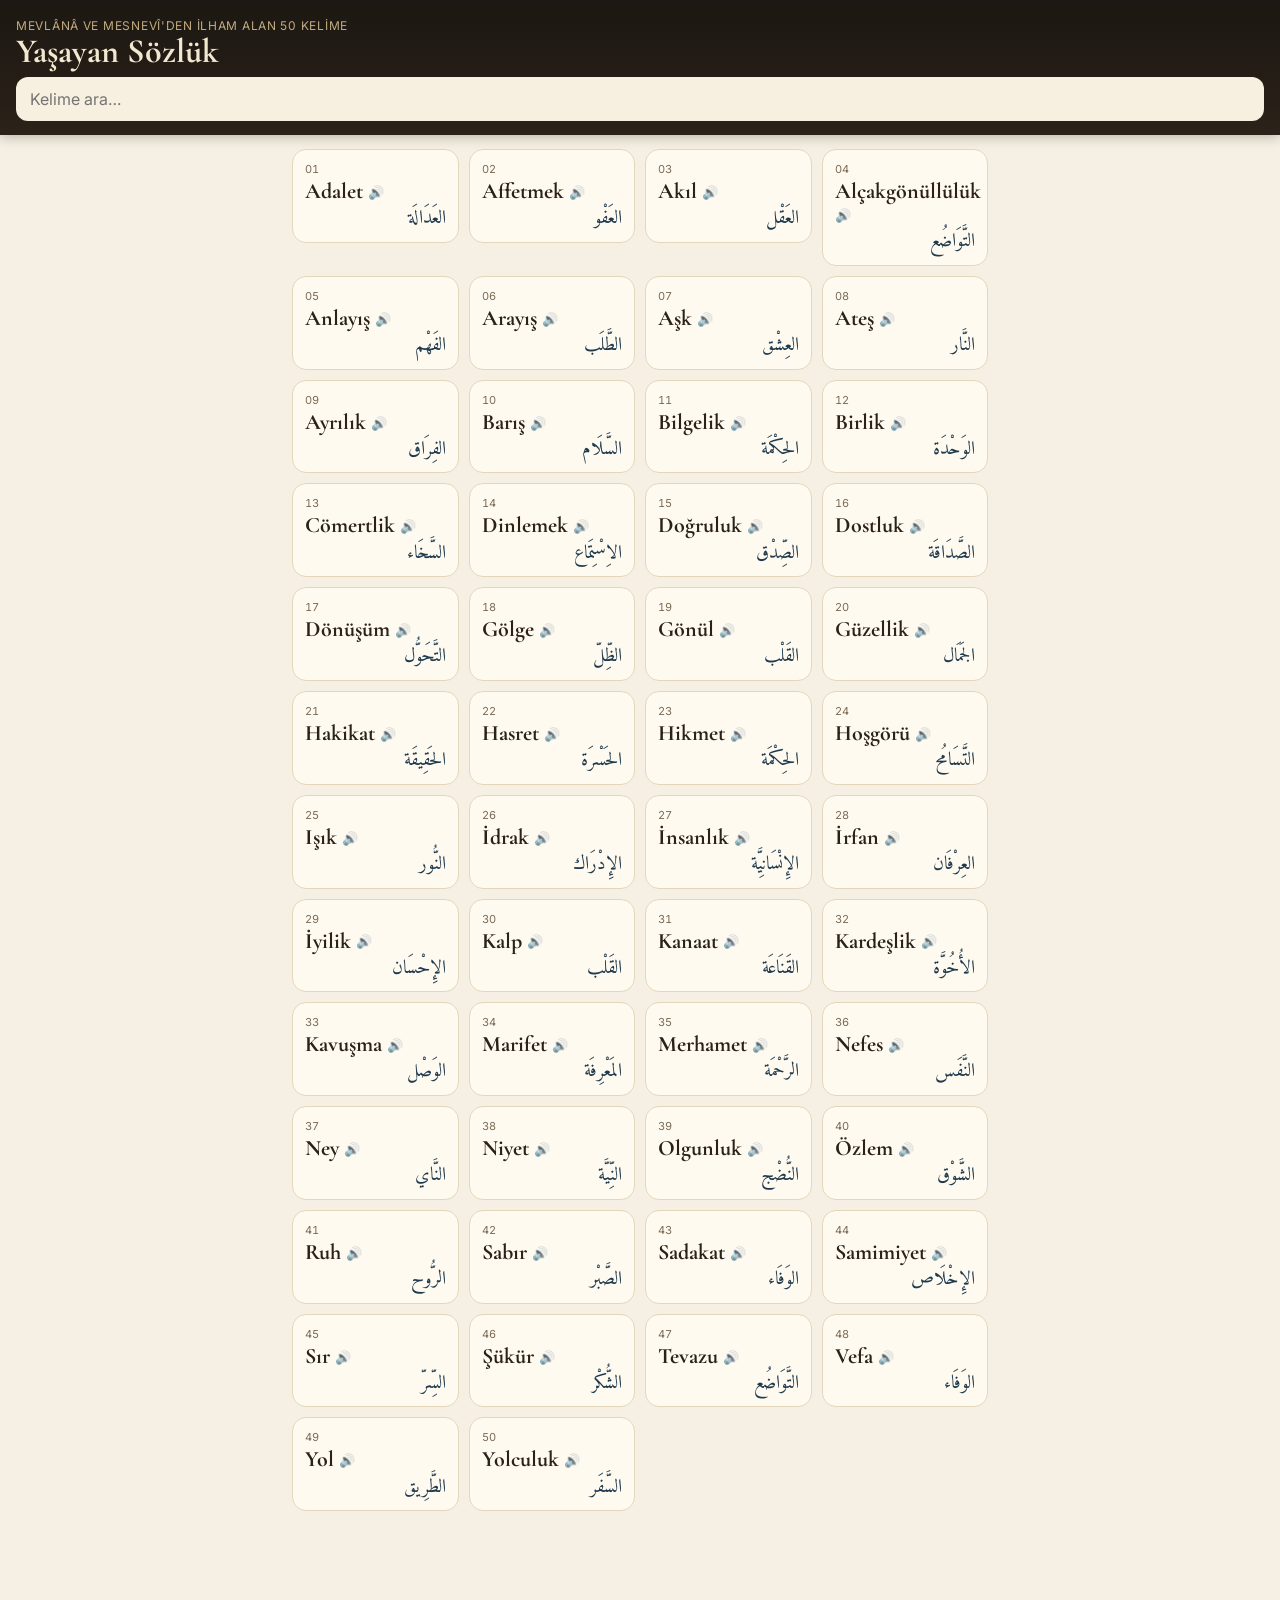
<file: index.html>
<!doctype html>
<html lang="tr">
<head>
  <meta charset="utf-8">
  <meta name="viewport" content="width=device-width, initial-scale=1, viewport-fit=cover">
  <meta name="theme-color" content="#1c1712">
  <title>Yaşayan Sözlük</title>
  <link rel="preconnect" href="https://fonts.googleapis.com">
  <link rel="preconnect" href="https://fonts.gstatic.com" crossorigin>
  <link href="https://fonts.googleapis.com/css2?family=Amiri:wght@400;700&family=Cormorant+Garamond:wght@500;600;700&family=Inter:wght@400;500;600&display=swap" rel="stylesheet">
  <link rel="stylesheet" href="style.css">
</head>
<body>
  <header class="ust">
    <div>
      <p class="ust-alt">Mevlânâ ve Mesnevî'den ilham alan 50 kelime</p>
      <h1>Yaşayan Sözlük</h1>
      <div class="durum" id="durum" title="Işık bağlantısı" hidden>
        <span class="nokta"></span><span id="durumYazi">Bağlanıyor…</span>
      </div>
    </div>
    <input id="ara" type="search" placeholder="Kelime ara…" autocomplete="off" aria-label="Kelime ara">
  </header>

  <main>
    <ol id="liste" class="liste" aria-label="Kelimeler"></ol>
    <p id="bos" class="bos" hidden>Eşleşen kelime yok.</p>
  </main>

  <!-- Detay kartı -->
  <div id="perde" class="perde" hidden></div>
  <section id="detay" class="detay" role="dialog" aria-modal="true" aria-labelledby="dBaslik" hidden>
    <button class="kapat" id="kapat" aria-label="Kapat">✕</button>
    <div class="gorsel" id="gorselKap">
      <img id="dGorsel" alt="">
      <div class="gorsel-yedek" id="dGorselYedek" hidden></div>
      <p class="gorsel-yazi" id="dGorselYazi" lang="ar" dir="rtl"></p>
      <!-- Mevlânâ çerçevesi -->
      <div class="cerceve" aria-hidden="true">
        <svg class="kose k1" viewBox="0 0 60 60"><use href="#rozet"/></svg>
        <svg class="kose k2" viewBox="0 0 60 60"><use href="#rozet"/></svg>
        <svg class="kose k3" viewBox="0 0 60 60"><use href="#rozet"/></svg>
        <svg class="kose k4" viewBox="0 0 60 60"><use href="#rozet"/></svg>
        <svg class="sikke" viewBox="0 0 64 64"><use href="#sikke"/></svg>
      </div>
    </div>
    <div class="detay-ic">
      <div class="detay-ust">
        <div>
          <span class="no" id="dNo"></span>
          <h2 id="dBaslik"></h2>
        </div>
        <button class="ses" id="sesBtn" aria-label="Sesi dinle">
          <svg viewBox="0 0 24 24" fill="none" stroke="currentColor" stroke-width="2" stroke-linecap="round" stroke-linejoin="round">
            <path d="M11 4.7a.7.7 0 0 0-1.2-.5L6.4 7.6A1.4 1.4 0 0 1 5.4 8H3a1 1 0 0 0-1 1v6a1 1 0 0 0 1 1h2.4a1.4 1.4 0 0 1 1 .4l3.4 3.4a.7.7 0 0 0 1.2-.5z" fill="currentColor"/>
            <path class="dalga d1" d="M16 9a5 5 0 0 1 0 6"/>
            <path class="dalga d2" d="M19.4 18.4a9 9 0 0 0 0-12.8"/>
          </svg>
        </button>
      </div>
      <p class="arapca" id="dArapca" lang="ar" dir="rtl"></p>
      <div class="ilerleme"><span id="sesIlerleme"></span></div>
      <section class="tanim" id="tanimKutu">
        <h3>Tanım</h3>
        <p id="dTanim"></p>
      </section>
      <figure class="soz" id="sozKutu">
        <blockquote id="dSoz"></blockquote>
      </figure>
    </div>
  </section>

  <!-- Çerçeve süsleri -->
  <svg width="0" height="0" style="position:absolute" aria-hidden="true">
    <defs>
      <symbol id="rozet" viewBox="0 0 60 60">
        <g transform="translate(30 30)">
          <rect x="-17" y="-17" width="34" height="34" fill="#1f8a7a" stroke="#e2c27d" stroke-width="2"/>
          <rect x="-17" y="-17" width="34" height="34" fill="#1f8a7a" stroke="#e2c27d" stroke-width="2" transform="rotate(45)"/>
          <circle r="9" fill="#0f2c3d" stroke="#e2c27d" stroke-width="2"/>
          <circle r="3.2" fill="#e2c27d"/>
        </g>
      </symbol>
      <symbol id="sikke" viewBox="0 0 64 64">
        <circle cx="32" cy="32" r="29.5" fill="#fbf6ec" stroke="#e2c27d" stroke-width="3"/>
        <circle cx="32" cy="32" r="25.5" fill="none" stroke="#1f8a7a" stroke-width="1.4"/>
        <path transform="translate(5.51 5.83) scale(0.02895)" fill="#2da954" fill-rule="evenodd" d="M926 1721C923 1713 924 1707 927 1698C931 1689 931 1690 967 1643C976 1632 988 1617 993 1610C998 1603 1005 1594 1008 1590C1016 1581 1058 1524 1070 1508C1115 1447 1152 1390 1180 1338C1203 1296 1221 1259 1232 1232C1234 1226 1237 1218 1238 1216C1239 1213 1240 1209 1240 1207C1240 1204 1239 1204 1237 1204C1236 1204 1226 1205 1216 1205C1205 1206 1191 1207 1184 1208C1093 1215 1043 1245 1019 1305C1017 1310 1015 1317 1014 1320C1013 1324 1012 1328 1011 1330C1010 1334 1007 1358 1005 1382C1002 1411 1005 1470 1011 1507C1014 1523 1014 1542 1011 1544C1007 1546 1003 1540 998 1522C997 1515 994 1505 992 1499C990 1493 989 1486 988 1484C988 1482 987 1476 986 1472C985 1468 983 1457 982 1448C963 1326 1003 1234 1094 1190C1111 1182 1132 1174 1145 1171C1150 1170 1157 1168 1162 1166C1179 1162 1233 1156 1242 1158C1245 1158 1248 1161 1250 1165C1251 1169 1252 1168 1255 1161C1259 1152 1257 1148 1250 1146C1215 1138 1200 1132 1180 1119C1157 1103 1138 1080 1127 1051C1122 1041 1117 1026 1116 1019C1115 1016 1114 1009 1113 1002C1108 979 1106 940 1109 906C1111 886 1113 881 1115 880C1120 879 1122 885 1123 910C1124 921 1125 935 1126 940C1126 944 1128 952 1128 957C1130 967 1136 989 1139 1000C1155 1045 1175 1075 1202 1094C1214 1102 1250 1119 1259 1121C1263 1121 1265 1119 1266 1106C1266 1101 1267 1093 1268 1088C1269 1083 1269 1070 1269 1058C1269 1006 1258 964 1233 924C1221 904 1199 877 1184 864C1176 857 1174 853 1177 850C1180 846 1190 847 1200 851C1205 853 1209 854 1209 853C1209 853 1203 847 1195 839C1183 828 1181 825 1181 823C1182 818 1188 820 1206 828C1263 856 1306 896 1329 944C1341 968 1347 990 1353 1025C1356 1051 1357 1088 1353 1115C1349 1144 1345 1170 1341 1186C1340 1190 1339 1196 1339 1198C1338 1201 1337 1205 1336 1207C1336 1210 1334 1215 1333 1220C1330 1233 1324 1253 1315 1280C1307 1307 1301 1323 1286 1360C1260 1422 1203 1521 1155 1587C1151 1593 1145 1602 1141 1606C1124 1631 1087 1676 1058 1710C1051 1717 1045 1725 1045 1726L1044 1728L986 1728L927 1728L926 1721ZM993 1674C1057 1611 1121 1530 1177 1442C1198 1408 1230 1348 1239 1326C1240 1323 1242 1318 1243 1316C1245 1313 1247 1307 1250 1301C1252 1296 1254 1289 1256 1285C1258 1281 1259 1277 1260 1275C1261 1270 1258 1273 1255 1279C1253 1285 1250 1292 1247 1297C1246 1299 1241 1308 1237 1317C1182 1425 1120 1516 1023 1633C1019 1638 1010 1647 1004 1655C973 1689 969 1697 993 1674ZM681 1521C681 1521 681 1519 682 1517C683 1516 706 1492 734 1465C812 1387 844 1352 880 1308C894 1290 921 1251 933 1233C936 1227 940 1221 941 1218C946 1210 968 1169 971 1162C982 1136 985 1124 978 1134C976 1137 968 1150 961 1162C953 1175 945 1188 943 1192C941 1195 937 1202 933 1208C923 1224 900 1258 888 1275C859 1314 823 1355 796 1377C773 1396 740 1414 732 1412C724 1410 730 1396 744 1384C800 1339 841 1296 894 1226C911 1202 922 1186 960 1130C974 1109 978 1105 981 1105C982 1105 986 1111 986 1114C986 1117 988 1116 991 1111C994 1107 1003 1077 1006 1065C1007 1061 1009 1055 1010 1050C1012 1046 1014 1036 1016 1028C1018 1020 1020 1009 1022 1002C1023 996 1025 987 1026 980C1026 974 1028 966 1029 962C1029 959 1031 949 1032 941C1032 933 1034 922 1035 917C1036 908 1038 890 1040 851C1041 831 1041 828 1037 828C1035 828 1029 835 1022 845C1003 873 971 904 938 926C924 936 885 956 871 961C868 962 861 965 854 967C826 978 773 992 742 997C738 998 730 999 723 1000C716 1002 703 1004 693 1006C683 1008 671 1010 666 1011C660 1012 650 1014 644 1015C632 1017 619 1019 603 1023C599 1024 592 1025 588 1026C506 1043 447 1065 395 1100C380 1109 379 1110 376 1107L374 1105L375 1100C378 1095 382 1090 390 1084C393 1082 399 1077 403 1074C432 1052 484 1028 548 1008C573 1000 580 998 623 986C658 976 672 971 671 969C670 968 657 969 646 971C640 972 633 973 631 974C629 974 622 975 618 976C613 978 602 980 594 982C587 984 572 987 560 990C550 993 537 996 533 997C519 1000 508 1003 500 1006C481 1011 466 1015 461 1017C457 1018 452 1020 449 1021C443 1023 427 1028 397 1039C384 1044 379 1045 377 1043C374 1039 380 1035 402 1021C437 1000 480 980 512 969C536 961 555 957 586 950C595 948 607 946 614 944C642 938 680 925 709 911C732 900 773 875 793 860C811 846 816 843 826 834C861 803 869 794 877 775C881 766 881 765 882 755C883 732 877 720 855 699C839 684 800 652 795 651C794 651 790 652 785 654C781 656 776 657 775 657C773 657 747 644 740 639C734 635 728 629 723 622C709 601 706 565 716 525C719 514 721 508 728 482C730 477 732 470 733 467C735 456 743 452 749 458C751 460 751 460 751 469C750 474 748 486 746 497C740 526 739 530 736 542C733 558 731 579 733 592C735 610 741 620 760 635C774 646 779 647 779 639C779 632 783 631 797 636C854 655 896 698 901 744C905 781 896 813 875 840C868 848 859 856 846 867C818 888 783 909 750 922C721 934 722 937 753 935C761 934 773 933 778 932C784 932 793 930 800 929C814 928 849 919 860 915C863 914 871 911 878 908C908 897 943 877 968 854C999 827 1028 785 1043 745C1055 712 1057 704 1061 687C1062 682 1064 677 1064 675C1065 673 1067 667 1067 662C1068 657 1070 650 1070 646C1072 637 1077 597 1078 581C1079 560 1076 530 1071 520C1069 515 1064 510 1061 510C1055 510 1033 524 1014 539C996 554 987 558 986 554C985 552 990 538 995 528C1010 502 1021 492 1061 473C1093 458 1111 445 1135 421C1158 398 1186 358 1217 304C1235 272 1252 255 1276 243C1281 240 1302 232 1307 230C1311 230 1311 228 1308 228C1300 228 1278 230 1273 231C1270 232 1263 234 1258 234C1204 243 1133 269 1085 299C1056 316 1039 329 1008 360C969 397 950 410 920 418C910 421 883 422 876 420C869 417 871 413 881 407C900 396 924 375 945 352C983 308 1009 285 1050 260C1064 252 1094 237 1108 232C1127 225 1140 221 1141 221C1142 221 1147 220 1153 218C1173 212 1206 205 1236 201C1270 196 1300 194 1360 193C1406 193 1411 192 1425 185C1440 178 1449 172 1462 159C1476 146 1478 145 1482 151C1485 157 1484 175 1481 182C1473 198 1441 213 1407 217C1389 220 1385 222 1390 225C1396 228 1395 234 1385 245C1377 254 1366 273 1360 287C1354 299 1337 332 1330 342C1320 359 1304 373 1287 380C1271 387 1236 391 1233 388C1231 385 1233 381 1238 377C1240 375 1247 369 1253 364C1283 340 1301 318 1310 295C1314 284 1315 281 1312 279C1310 276 1305 276 1294 280C1257 294 1235 313 1214 351C1202 372 1185 395 1167 416C1158 427 1122 464 1108 476L1100 484L1100 503C1100 513 1100 529 1101 539C1104 595 1104 598 1103 610C1100 644 1096 669 1087 694C1077 722 1076 728 1075 770C1073 807 1072 830 1070 852C1070 859 1069 869 1068 875C1068 881 1067 892 1066 899C1065 906 1063 917 1063 922C1062 937 1058 962 1052 988C1045 1025 1043 1033 1041 1041C1040 1044 1038 1053 1036 1059C1030 1082 1019 1116 1012 1134C1010 1140 1006 1149 1004 1156C1002 1162 998 1171 995 1177C992 1183 989 1191 986 1196C965 1245 923 1313 886 1357C834 1419 779 1468 718 1506C693 1522 683 1526 681 1521ZM608 1314C602 1312 605 1307 617 1302C622 1299 631 1296 636 1295C640 1293 650 1291 656 1289C667 1285 673 1283 688 1279C693 1278 701 1276 706 1274C710 1272 719 1270 725 1268C771 1254 804 1238 826 1219C845 1202 845 1197 825 1207C801 1218 798 1219 792 1222C756 1237 705 1252 678 1256C674 1256 667 1257 661 1258C638 1262 565 1262 544 1258C539 1257 531 1256 526 1255C518 1254 492 1248 487 1246C486 1245 481 1244 477 1243C454 1235 423 1221 403 1209C398 1206 396 1202 399 1200C401 1199 409 1200 417 1202C422 1204 434 1207 444 1209C455 1212 466 1215 469 1215C484 1219 501 1223 506 1223C508 1224 515 1225 520 1226C525 1227 536 1229 544 1230C553 1230 563 1232 568 1232C603 1236 675 1230 714 1219C751 1210 777 1200 805 1187C868 1157 929 1110 977 1052C990 1038 995 1033 997 1035C999 1036 998 1040 995 1046C994 1050 992 1055 991 1058C986 1070 966 1110 959 1120C957 1123 953 1129 951 1132C930 1168 893 1209 855 1237C836 1251 799 1272 781 1279C777 1281 771 1283 766 1285C757 1289 740 1294 730 1297C726 1297 721 1299 717 1300C714 1301 708 1302 703 1303C699 1304 692 1305 688 1306C683 1307 673 1309 666 1309C658 1310 647 1312 640 1312C625 1314 611 1315 608 1314ZM568 1193C520 1186 488 1173 448 1144C434 1134 428 1128 426 1121C423 1113 426 1109 433 1109C438 1109 456 1117 468 1123C499 1141 514 1149 531 1153C567 1164 599 1165 638 1157C695 1145 746 1118 801 1072C810 1064 814 1062 816 1063C820 1065 818 1068 806 1084C786 1111 761 1134 737 1150C710 1169 669 1184 632 1191C615 1193 579 1195 568 1193ZM1312 1060C1312 1059 1312 1048 1312 1037C1312 1017 1312 1016 1309 1000C1304 979 1299 965 1290 946C1284 933 1268 910 1256 895C1249 888 1236 875 1233 873C1228 870 1231 874 1242 886C1249 893 1254 899 1254 900C1254 900 1256 903 1259 907C1270 920 1285 947 1292 968C1301 993 1303 1003 1306 1038C1307 1049 1308 1060 1309 1061C1309 1064 1311 1064 1312 1060ZM654 917C652 916 653 913 657 911C659 910 673 902 688 893C740 865 752 858 766 849C785 836 804 818 825 794C840 778 837 794 822 818C807 839 782 863 754 879C719 900 663 921 654 917ZM911 858C912 856 916 852 918 850C921 847 928 841 934 835C984 789 1010 742 1018 683C1021 657 1017 620 1010 594C1006 582 1006 579 1007 574C1009 565 1024 556 1031 559C1040 563 1045 601 1043 642C1040 697 1031 729 1009 766C985 806 943 848 918 858C909 862 908 862 911 858ZM729 700C710 698 688 695 682 693C644 683 618 669 596 647C585 636 580 629 573 616C563 597 559 570 562 542C563 530 564 529 580 529C597 529 598 529 601 556C605 593 621 620 653 642C683 663 715 676 756 683C770 685 772 686 773 690C775 694 775 696 772 699C770 700 768 701 751 701C741 701 731 701 729 700ZM333 629C330 629 330 626 331 623C332 620 337 614 353 591C373 564 395 541 408 535C419 529 437 526 443 528C448 530 448 532 442 547C426 588 421 599 417 602C415 603 399 609 381 615C363 620 346 626 342 628C339 629 336 630 335 630C335 630 334 630 333 629ZM496 628C484 624 479 616 479 603C479 596 481 593 484 592C487 592 515 621 515 626C515 630 506 631 496 628ZM899 624C893 622 894 617 905 598C908 592 911 588 911 588C911 587 914 582 917 576C933 547 935 521 923 500C919 494 907 481 898 473C890 467 876 459 868 457C861 455 848 447 846 443C840 434 848 428 858 435C861 437 867 441 872 443C876 446 883 450 886 453C933 481 946 492 956 515C964 533 963 545 947 576C937 597 926 614 921 620C916 624 907 626 899 624ZM443 611C439 610 435 605 435 602C435 597 438 581 441 571C448 547 459 532 474 526C488 521 506 520 508 524C510 527 508 529 498 536C475 554 470 562 468 584C467 600 464 608 458 611C456 612 448 612 443 611ZM781 432C778 429 778 427 784 373C788 334 796 316 814 308C820 305 821 305 831 305C843 305 850 306 852 309C854 311 851 313 841 318C832 323 826 329 821 338C818 345 813 366 811 380C808 403 801 420 792 429C786 434 784 435 781 432ZM726 415C723 413 717 407 712 404C708 400 699 392 693 388C687 383 681 377 679 375C676 373 665 363 652 353C640 343 627 332 623 328C619 324 609 316 601 310C560 275 554 270 551 263C549 258 550 249 553 242C554 239 557 231 560 225C570 198 579 189 600 185C602 184 605 182 608 180C615 174 622 171 630 171C641 171 648 174 672 190C695 204 733 227 743 232C749 236 756 240 759 242C775 251 828 277 831 277C833 277 840 283 840 285C840 292 826 292 804 285C750 266 703 244 644 210C627 200 612 193 609 193C604 193 602 196 585 219C568 241 568 241 578 250C586 257 623 290 639 304C677 336 728 393 737 413C741 421 736 423 726 415ZM1379 172C1376 170 1377 165 1382 156C1402 123 1451 88 1485 83C1497 81 1501 82 1500 88C1500 89 1490 101 1474 119C1471 122 1463 130 1457 137C1445 151 1440 155 1430 157C1427 158 1415 162 1404 166C1382 174 1381 174 1379 172Z"/>
      </symbol>
    </defs>
  </svg>

  <div id="bildirim" class="bildirim" role="status" aria-live="polite"></div>

  <!-- Test modu: sanal LED şeridi (ESP32 yerine) -->
  <footer id="serit" class="serit" hidden>
    <div class="serit-baslik">Sanal LED şeridi <small id="seritBilgi"></small></div>
    <div class="ledler" id="ledler"></div>
  </footer>

  <script src="config.js"></script>
  <script src="app.js"></script>
</body>
</html>
</file>
<file: style.css>
:root{
  --zemin:#f6f0e4; --kart:#fffaf0; --murekkep:#2a2118; --soluk:#7a6a55;
  --altin:#b0833c; --altin-acik:#e9cf9a; --cizgi:#e4d6bb; --lacivert:#1f3a4d;
  --golge:0 10px 30px rgba(60,40,15,.18);
}
[hidden]{display:none!important}
*{box-sizing:border-box;-webkit-tap-highlight-color:transparent}
html,body{margin:0}
body{background:var(--zemin);color:var(--murekkep);font-family:Inter,system-ui,sans-serif;
  min-height:100vh;padding-bottom:env(safe-area-inset-bottom)}

/* Üst bölüm */
.ust{position:sticky;top:0;z-index:5;background:linear-gradient(#1c1712,#2b2219);color:#f3e7cf;
  padding:calc(18px + env(safe-area-inset-top)) 16px 14px;box-shadow:0 2px 12px rgba(0,0,0,.25)}
.ust-ic{position:relative}
.ust-alt{margin:0;font-size:12px;letter-spacing:.06em;text-transform:uppercase;color:var(--altin-acik);opacity:.8}
h1{margin:2px 0 8px;font-family:"Cormorant Garamond",serif;font-weight:700;font-size:34px;line-height:1}
.durum{display:inline-flex;margin-bottom:10px;align-items:center;gap:6px;font-size:11px;
  background:rgba(255,255,255,.08);padding:4px 9px;border-radius:99px;color:#e8dcc4}
.durum .nokta{width:8px;height:8px;border-radius:50%;background:#9a8f7f}
.durum.online .nokta{background:#5fd07a;box-shadow:0 0 8px #5fd07a}
.durum.offline .nokta{background:#d9694f}
.durum.test .nokta{background:#e3b341}
#ara{width:100%;border:0;border-radius:12px;padding:12px 14px;font:inherit;font-size:16px;
  background:#f7efdf;color:var(--murekkep);outline:none}
#ara:focus{box-shadow:0 0 0 2px var(--altin)}

/* Liste */
main{padding:14px 12px 120px;max-width:720px;margin:0 auto}
.liste{list-style:none;margin:0;padding:0;display:grid;grid-template-columns:repeat(auto-fill,minmax(150px,1fr));gap:10px}
.kelime{width:100%;display:flex;flex-direction:column;align-items:flex-start;gap:4px;text-align:left;
  background:var(--kart);border:1px solid var(--cizgi);border-radius:14px;padding:12px 12px 10px;
  font:inherit;color:inherit;cursor:pointer;transition:transform .12s,box-shadow .12s,border-color .12s;min-height:86px}
.kelime:active{transform:scale(.97)}
.kelime.aktif{border-color:var(--altin);box-shadow:0 0 0 2px var(--altin-acik)}
.kelime .k-no{font-size:11px;color:var(--soluk);font-variant-numeric:tabular-nums}
.kelime .k-tr{font-family:"Cormorant Garamond",serif;font-weight:700;font-size:22px;line-height:1.05}
.kelime .k-ar{font-family:Amiri,serif;font-size:19px;color:var(--lacivert);align-self:flex-end;direction:rtl;line-height:1.3}
.bos{text-align:center;color:var(--soluk)}

/* Detay kartı */
.perde{position:fixed;inset:0;background:rgba(20,14,8,.55);z-index:10;backdrop-filter:blur(2px)}
.detay{position:fixed;z-index:11;left:0;right:0;bottom:0;max-width:560px;margin:0 auto;max-height:92vh;overflow:auto;
  background:var(--kart);border-radius:22px 22px 0 0;box-shadow:var(--golge);animation:yuksel .25s ease-out;
  padding-bottom:env(safe-area-inset-bottom)}
@keyframes yuksel{from{transform:translateY(40px);opacity:0}to{transform:none;opacity:1}}
.kapat{position:absolute;top:12px;right:12px;z-index:2;width:36px;height:36px;border-radius:50%;border:0;
  background:rgba(0,0,0,.45);color:#fff;font-size:16px;cursor:pointer}
.gorsel img{width:100%;height:100%;object-fit:cover;display:block}
.gorsel-yedek{width:100%;height:100%;display:flex;align-items:center;justify-content:center;
  background:radial-gradient(circle at 50% 40%,#2f4d61,#152634);color:var(--altin-acik);
  font-family:Amiri,serif;font-size:clamp(44px,14vw,76px);direction:rtl;text-align:center;padding:16px}
.detay-ic{padding:18px 20px 24px}
.no{font-size:12px;color:var(--soluk);letter-spacing:.05em}
.detay h2{margin:4px 0 2px;font-family:"Cormorant Garamond",serif;font-size:40px;line-height:1.05}
.arapca{margin:0 0 10px;font-family:Amiri,serif;font-size:34px;color:var(--lacivert);line-height:1.6}
.ilerleme{height:3px;background:var(--cizgi);border-radius:3px;margin-top:18px;overflow:hidden}
.ilerleme span{display:block;height:100%;width:0;background:var(--altin);transition:width .2s linear}

/* Bildirim */
.bildirim{position:fixed;left:50%;top:calc(14px + env(safe-area-inset-top));transform:translate(-50%,-20px);opacity:0;z-index:20;
  background:#2a2118;color:#f3e7cf;padding:10px 16px;border-radius:12px;font-size:14px;transition:.25s;pointer-events:none;
  max-width:90vw;text-align:center}
.bildirim.goster{opacity:1;transform:translate(-50%,0)}

/* Sanal LED şeridi */
.serit{position:fixed;left:0;right:0;bottom:0;z-index:4;background:#0f0c09;color:#bfb3a0;padding:8px 10px calc(10px + env(safe-area-inset-bottom))}
.serit-baslik{font-size:11px;margin-bottom:6px;letter-spacing:.04em}
.serit small{opacity:.7;margin-left:6px}
.ledler{display:grid;grid-template-columns:repeat(25,1fr);gap:4px}
.led{aspect-ratio:1;border-radius:50%;background:#2a241d;transition:background .3s,box-shadow .3s}
.led.yanik{background:#ffb347;box-shadow:0 0 6px #ffb347,0 0 14px #ff9a2e}

/* Görsel + Mevlânâ çerçevesi */
.gorsel{position:relative;aspect-ratio:4/3;background:#0c1c2a;border-radius:22px 22px 0 0;overflow:hidden}
.gorsel-yazi{position:absolute;left:50%;bottom:20px;transform:translateX(-50%);margin:0;padding:0 24px 3px;min-width:34%;
  text-align:center;font-family:Amiri,serif;font-weight:700;font-size:clamp(20px,6vw,34px);line-height:1.5;color:#f6e3b0;
  background:linear-gradient(180deg,rgba(9,20,38,.82),rgba(9,20,38,.92));border:2px solid #d9b86c;border-radius:999px;
  box-shadow:0 0 0 4px rgba(9,20,38,.55),inset 0 0 0 3px rgba(31,138,122,.9);text-shadow:0 0 14px rgba(244,213,141,.45);white-space:nowrap}
.cerceve{position:absolute;inset:12px;border:3px double #d9b86c;border-radius:4px;pointer-events:none;
  box-shadow:inset 0 0 0 5px rgba(12,28,42,.7),inset 0 0 0 7px #1f8a7a,inset 0 0 0 8px rgba(226,194,125,.7)}
.cerceve .kose{position:absolute;width:34px;height:34px;filter:drop-shadow(0 1px 2px rgba(0,0,0,.5))}
.cerceve .k1{left:-17px;top:-17px}.cerceve .k2{right:-17px;top:-17px}
.cerceve .k3{left:-17px;bottom:-17px}.cerceve .k4{right:-17px;bottom:-17px}
.cerceve .sikke{position:absolute;left:50%;top:-9px;width:42px;height:42px;transform:translateX(-50%);
  filter:drop-shadow(0 2px 3px rgba(0,0,0,.6))}
.cerceve::before,.cerceve::after{content:"";position:absolute;left:50%;transform:translateX(-50%);height:3px;width:28%;
  background:linear-gradient(90deg,transparent,#d9b86c,transparent)}
.cerceve::before{top:30px}.cerceve::after{display:none}

/* Başlık + hoparlör */
.detay-ust{display:flex;align-items:flex-end;justify-content:space-between;gap:12px}
.ses{flex:none;width:58px;height:58px;border-radius:50%;border:2px solid #e9cf9a;background:#1f8a7a;color:#fff;cursor:pointer;
  display:flex;align-items:center;justify-content:center;box-shadow:0 4px 14px rgba(31,138,122,.4);margin-bottom:6px}
.ses svg{width:28px;height:28px}
.ses .dalga{opacity:.35}
.ses.caliyor{background:var(--altin);border-color:#fff3d6}
.ses.caliyor .d1{animation:dalga 1s infinite}
.ses.caliyor .d2{animation:dalga 1s .25s infinite}
@keyframes dalga{0%,100%{opacity:.25}50%{opacity:1}}
.ses.yok{background:#cbbfa9;border-color:#e4d6bb;box-shadow:none}

/* TDK */
.tdk{margin-top:16px;border-top:1px solid var(--cizgi);padding-top:12px}
.tdk-baslik{display:flex;justify-content:space-between;align-items:baseline;gap:8px;font-size:11px;
  letter-spacing:.06em;text-transform:uppercase;color:var(--altin);font-weight:600}
.tdk-baslik small{text-transform:none;letter-spacing:0;color:var(--soluk);font-weight:400;font-style:italic;font-size:12px}
.tdk ol{margin:8px 0 0;padding-left:22px;color:#4a3d2e;font-size:15.5px;line-height:1.55}
.tdk li{margin-bottom:6px}.tdk li::marker{color:var(--altin);font-weight:600}
.tdk .bk{color:var(--soluk);font-style:italic}

/* Hat levhası modu: Arapça yazı ve çerçeve görselin içinde */
.gorsel.hat-modu .gorsel-yazi{display:none}
.gorsel.hat-modu .cerceve{inset:0;border:0;box-shadow:none}
.gorsel.hat-modu .cerceve::before{display:none}
.gorsel.hat-modu .cerceve .kose{display:none}
.gorsel.hat-modu .cerceve .sikke{top:4px;width:36px;height:36px}

/* Tanım */
.tanim{margin:18px 0 0}
.tanim h3{margin:0 0 6px;font-size:11.5px;font-weight:600;letter-spacing:.14em;text-transform:uppercase;color:var(--altin)}
.tanim p{margin:0;font-size:17px;line-height:1.55;color:var(--murekkep)}
/* Özlü söz */
.soz{position:relative;margin:18px 0 0;padding:18px 20px 16px;background:#f7efdc;border-radius:14px;
  border:1px solid var(--cizgi);box-shadow:inset 0 0 0 4px #fbf6ea}
.soz::before{content:"";position:absolute;left:20px;right:20px;top:0;height:3px;border-radius:0 0 3px 3px;
  background:linear-gradient(90deg,transparent,var(--altin),transparent)}
.soz blockquote{margin:0;font-family:"Cormorant Garamond",serif;font-style:italic;font-weight:600;
  font-size:23px;line-height:1.35;color:#2a2118}
.soz blockquote::before{content:"\201C"}.soz blockquote::after{content:"\201D"}
.soz figcaption{margin-top:10px;text-align:right;font-size:13.5px;letter-spacing:.02em;color:var(--soluk)}
.kelime .k-ses{font-style:normal;font-size:13px;vertical-align:middle;opacity:.75}

/* Fotoğraflara ortak üslup: sıcak ton, kenar karartması, altta kartuş için koyulaşma */
.gorsel:not(.hat-modu) img{filter:saturate(.9) contrast(1.06) sepia(.14) brightness(.98)}
.gorsel:not(.hat-modu)::before{content:"";position:absolute;inset:0;pointer-events:none;
  background:
    radial-gradient(ellipse 75% 70% at 50% 42%, transparent 55%, rgba(14,10,6,.55) 100%),
    linear-gradient(to bottom, transparent 60%, rgba(10,8,6,.55) 100%)}
</file>
